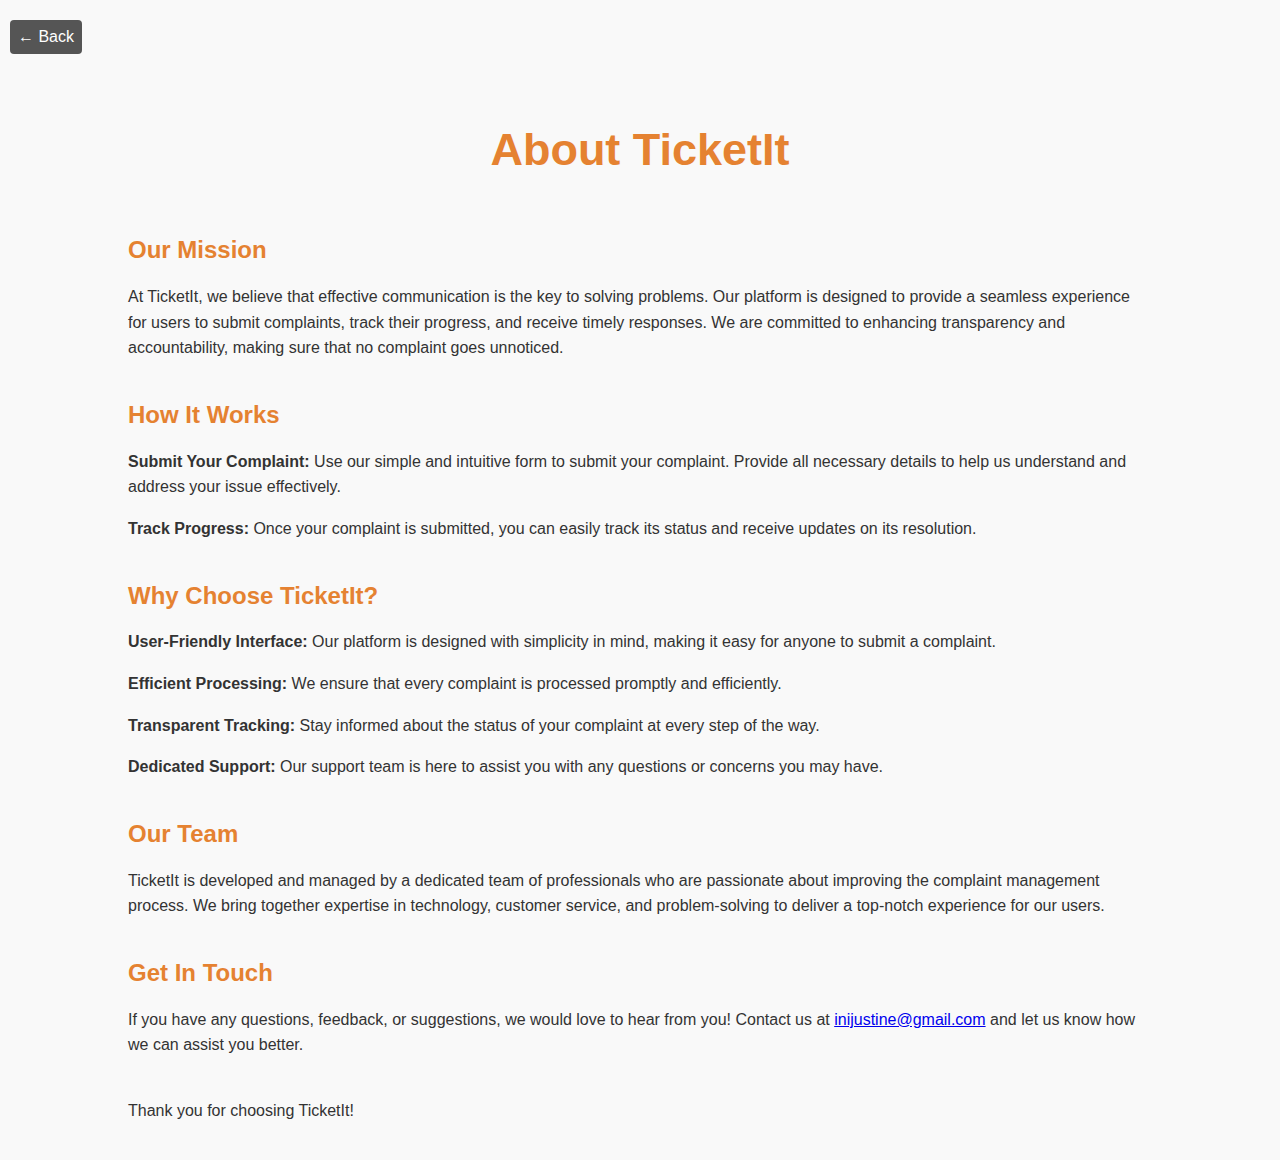
<file: templates/about.html>
<!DOCTYPE html>
<html lang="en">
<head>
    <meta charset="UTF-8">
    <meta name="viewport" content="width=device-width, initial-scale=1.0">
    <title>About TicketIt</title>
    <style>
        body {
            font-family: Arial, sans-serif;
            margin: 0;
            padding: 0;
            background-color: #f9f9f9;
            color: #333;
        }
        .container {
            width: 80%;
            margin: 0 auto;
            padding: 20px;
        }
        h1, h2, h3 {
            color: #e58231;
        }
        p {
            line-height: 1.6;
        }
        .section {
            margin-bottom: 40px;
        }
        .back-arrow {
          display: inline-block;
          padding: 0.5rem 0.5rem;
          margin: 20px 10px;
          font-size: 16px;
          font-weight: 500;
          color: #fff;
          /* color: #333; */
          text-decoration: none;
          border-radius: 4px;
          background-color: #555;
          /* background-color: #fdf2e9; */
          transition: background-color 0.3s ease, color 0.3s ease;
        }
        
        .back-arrow:hover {
          background-color: #e67e22;
          color: #fff;
        }
    </style>
</head>
<body>
  <div>
    <a href="javascript:history.back()" class="back-arrow">
    &larr; Back
    </a>
  </div>

    <div class="container">
      
        <h1 style="text-align: center; font-size: 45px; margin-bottom: 60px;">About TicketIt</h1>

        <div class="section">
            <h2>Our Mission</h2>
            <p>At TicketIt, we believe that effective communication is the key to solving problems. Our platform is designed to provide a seamless experience for users to submit complaints, track their progress, and receive timely responses. We are committed to enhancing transparency and accountability, making sure that no complaint goes unnoticed.</p>
        </div>

        <div class="section">
            <h2>How It Works</h2>
            <p><strong>Submit Your Complaint:</strong> Use our simple and intuitive form to submit your complaint. Provide all necessary details to help us understand and address your issue effectively.</p>
            <p><strong>Track Progress:</strong> Once your complaint is submitted, you can easily track its status and receive updates on its resolution.</p>
        </div>

        <div class="section">
            <h2>Why Choose TicketIt?</h2>
            <p><strong>User-Friendly Interface:</strong> Our platform is designed with simplicity in mind, making it easy for anyone to submit a complaint.</p>
            <p><strong>Efficient Processing:</strong> We ensure that every complaint is processed promptly and efficiently.</p>
            <p><strong>Transparent Tracking:</strong> Stay informed about the status of your complaint at every step of the way.</p>
            <p><strong>Dedicated Support:</strong> Our support team is here to assist you with any questions or concerns you may have.</p>
        </div>

        <div class="section">
            <h2>Our Team</h2>
            <p>TicketIt is developed and managed by a dedicated team of professionals who are passionate about improving the complaint management process. We bring together expertise in technology, customer service, and problem-solving to deliver a top-notch experience for our users.</p>
        </div>

        <div class="section">
            <h2>Get In Touch</h2>
            <p>If you have any questions, feedback, or suggestions, we would love to hear from you! Contact us at <a href="mailto:inijustine@gmail.com">inijustine@gmail.com</a> and let us know how we can assist you better.</p>
        </div>

        <p>Thank you for choosing TicketIt!</p>
    </div>
</body>
</html>
</file>
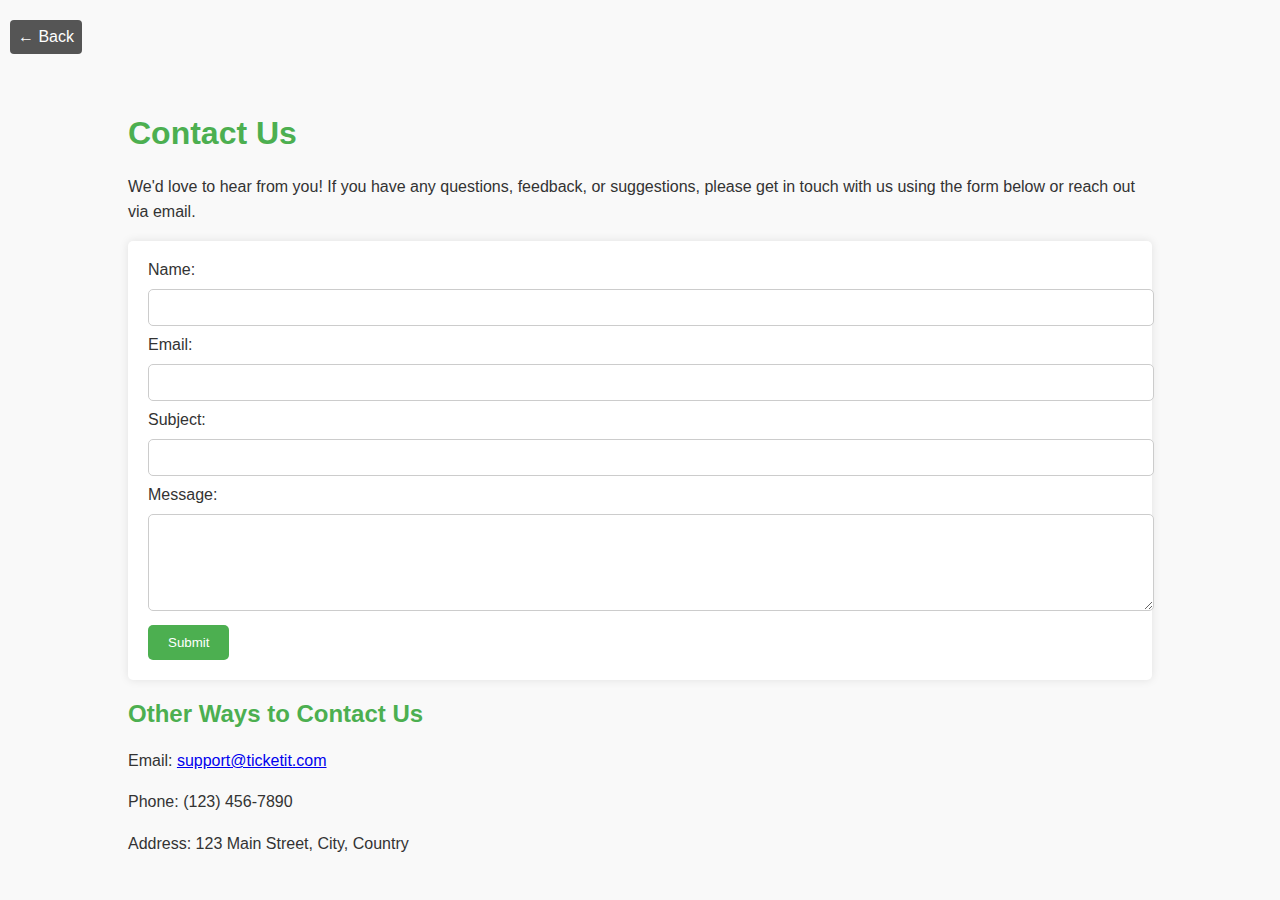
<file: templates/contact.html>
<!DOCTYPE html>
<html lang="en">
<head>
    <meta charset="UTF-8">
    <meta name="viewport" content="width=device-width, initial-scale=1.0">
    <title>Contact Us - TicketIt</title>
    <style>
        body {
            font-family: Arial, sans-serif;
            margin: 0;
            padding: 0;
            background-color: #f9f9f9;
            color: #333;
        }
        .container {
            width: 80%;
            margin: 0 auto;
            padding: 20px;
        }
        h1, h2, h3 {
            color: #4CAF50;
        }
        p {
            line-height: 1.6;
        }
        form {
            background-color: #fff;
            padding: 20px;
            border-radius: 5px;
            box-shadow: 0 0 10px rgba(0, 0, 0, 0.1);
        }
        input, textarea {
            width: 100%;
            padding: 10px;
            margin: 10px 0;
            border: 1px solid #ccc;
            border-radius: 5px;
        }
        button {
            background-color: #4CAF50;
            color: #fff;
            padding: 10px 20px;
            border: none;
            border-radius: 5px;
            cursor: pointer;
        }
        button:hover {
            background-color: #45a049;
        }
        .back-arrow {
          display: inline-block;
          padding: 0.5rem 0.5rem;
          margin: 20px 10px;
          font-size: 16px;
          font-weight: 500;
          color: #fff;
          text-decoration: none;
          border-radius: 4px;
          background-color: #555;
          /* background-color: #fdf2e9; */
          transition: background-color 0.3s ease, color 0.3s ease;
        }
        
        .back-arrow:hover {
          background-color: #e67e22;
          color: #fff;
        }
    </style>
</head>
<body>
  <div>
    <a href="javascript:history.back()" class="back-arrow">
    &larr; Back
    </a>
  </div>
    <div class="container">
      
        <h1>Contact Us</h1>
        <p>We'd love to hear from you! If you have any questions, feedback, or suggestions, please get in touch with us using the form below or reach out via email.</p>

        <form action="your_contact_form_processing_url" method="post">
            <label for="name">Name:</label>
            <input type="text" id="name" name="name" required>

            <label for="email">Email:</label>
            <input type="email" id="email" name="email" required>

            <label for="subject">Subject:</label>
            <input type="text" id="subject" name="subject" required>

            <label for="message">Message:</label>
            <textarea id="message" name="message" rows="5" required></textarea>

            <button type="submit">Submit</button>
        </form>

        <h2>Other Ways to Contact Us</h2>
        <p>Email: <a href="mailto:yourcontactemail@example.com">support@ticketit.com</a></p>
        <p>Phone: (123) 456-7890</p>
        <p>Address: 123 Main Street, City, Country</p>
    </div>
</body>
</html>
</file>
